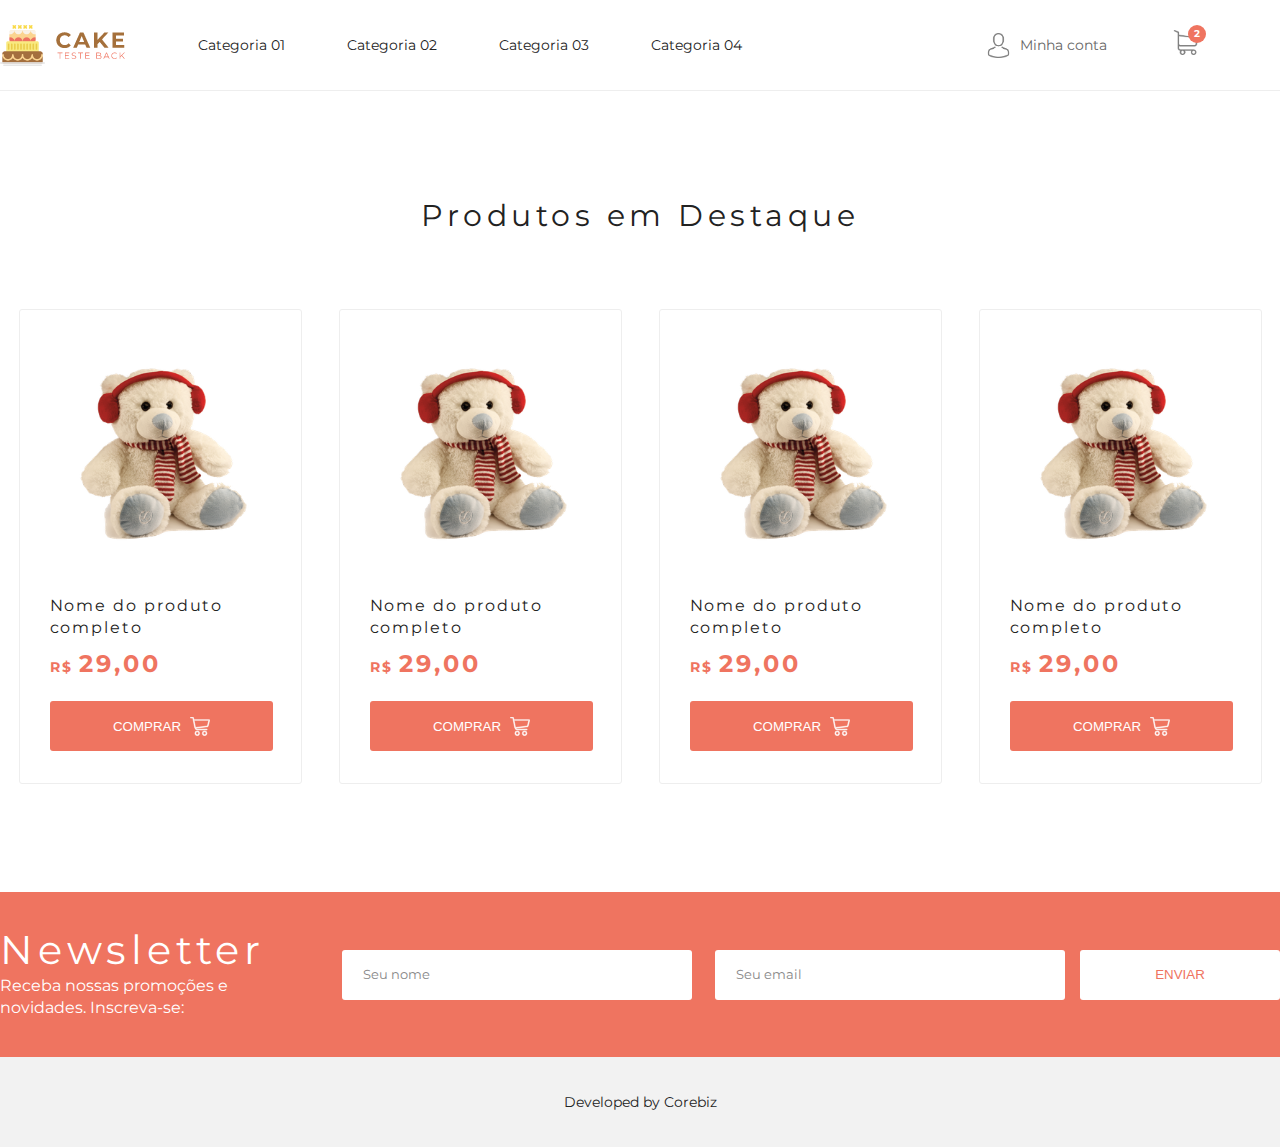
<file: index.html>
<!DOCTYPE html>
<html>
<head>
    <meta charset='utf-8'>
    <meta http-equiv='X-UA-Compatible' content='IE=edge'>
    <title>Teste Fabio CoreBiz</title>
    <meta name='viewport' content='width=device-width, initial-scale=1'>
    <link href="https://fonts.googleapis.com/css?family=Montserrat&display=swap" rel="stylesheet">
    <link rel='stylesheet' type='text/css' media='screen' href='assets/css/estrutura.css'>
    <script src="https://ajax.googleapis.com/ajax/libs/jquery/3.4.1/jquery.min.js"></script>
    <script type="text/javascript" src='assets/js/estrutura.js'></script>    
</head>
<body>
    <header>
        <article>
            <a class="logo">
                <img src="assets/images/logo.png"/>
            </a>
            <nav>
                <a href="">Categoria 01</a>
                <a href="">Categoria 02</a>
                <a href="">Categoria 03</a>
                <a href="">Categoria 04</a>
            </nav>
            <div class="conta">
                <img src="assets/images/conta.svg"/>
                <a id="contaClique" href="javascript:void(0)">Minha conta</a>
            </div>

            <div id="minhaConta">
                <div class="boxCima">
                    <h1>Olá, Willian</h1>
                    <p>willian.lopes@corebiz.com.br</p>
                    <a href="">sair</a>
                </div>
                <div class="ultimaCompra">
                    <h3>Última compra</h3>
                    <div class="ultimaCompraWrapper">
                        <img src="assets/images/urso.png"/>
                        <p>Nome do produto completo</p>
                        <p class="ultimaCompraPreco">R$ 13,88</p>
                    </div>
                </div>
                <a class="minhaContaX" href=""></a>
            </div>

            <div class="carrinhoButton">
                <a class="carrinhoButtonA" href="javascript:void(0)">                    
                    <span><p>2</p></span>
                </a>
            </div>

            <div id="carrinho">
                <div class="carrinhoHeader">
                    <h3>MEU CARRINHO</h3>
                    <p>03 item(s)</p>
                    <a class="carrinhoX" href=""></a>
                </div>

                <div class="carrinhoProd">
                    <a href=""></a>
                    <img src="assets/images/urso.png"/>
                    <div class="wrapper">
                        <div class="carrinhoNomeProduto">
                            <p>Nome do produto completo</p>
                        </div>
                        <div class="carrinhoQtdePreco">
                            <p>- 2 +</p>
                            <p>R$ 13,88</p>
                        </div>
                    </div>
                </div>
                <div class="carrinhoProd">
                    <a href=""></a>
                    <img src="assets/images/urso.png"/>
                    <div class="wrapper">
                        <div class="carrinhoNomeProduto">
                            <p>Nome do produto completo</p>
                        </div>
                        <div class="carrinhoQtdePreco">
                            <p>- 2 +</p>
                            <p>R$ 13,88</p>
                        </div>
                    </div>
                </div>
                <div class="carrinhoProd">
                    <a href=""></a>
                    <img src="assets/images/urso.png"/>
                    <div class="wrapper">
                        <div class="carrinhoNomeProduto">
                            <p>Nome do produto completo</p>
                        </div>
                        <div class="carrinhoQtdePreco">
                            <p>- 2 +</p>
                            <p>R$ 13,88</p>
                        </div>
                    </div>
                </div>

                <div class="carrinhoTotal">
                    <p>Total: R$ 80,19</p>
                    <button>COMPRAR</button>
                    <a href="">Limpar carrinho</a>
                </div>

            </div>

        </article>
    </header>
    <section id="destaques">
        <article>
            <h1>Produtos em Destaque</h1>
            <div class="wrapper-produtos">
                <div class="produto">
                    <img src="assets/images/urso.png"/>
                    <h3>Nome do produto completo</h3>
                    <p class="preco"><span>R$</span>29,00</p>
                    <button>COMPRAR</button>
                </div>
                <div class="produto">
                    <img src="assets/images/urso.png"/>
                    <h3>Nome do produto completo</h3>
                    <p class="preco"><span>R$</span>29,00</p>
                    <button>COMPRAR</button>
                </div>
                <div class="produto">
                    <img src="assets/images/urso.png"/>
                    <h3>Nome do produto completo</h3>
                    <p class="preco"><span>R$</span>29,00</p>
                    <button>COMPRAR</button>
                </div>
                <div class="produto">
                    <img src="assets/images/urso.png"/>
                    <h3>Nome do produto completo</h3>
                    <p class="preco"><span>R$</span>29,00</p>
                    <button>COMPRAR</button>
                </div>                
            </div>
        </article>
    </section>
    <footer>
        <article>
            <div class="newsletter">
                <h1>Newsletter</h1>
                <p>Receba nossas promoções e novidades. Inscreva-se:</p>
            </div>
            <form>
                <input type="text" value="" placeholder="Seu nome">
                <input type="email" value="" placeholder="Seu email">
                <button type="submit">ENVIAR</button>
            </form>
        </article>
    </footer>
    <div id="subfooter">
        <p>Developed by Corebiz</p>
    </div>

</body>
</html>
</file>
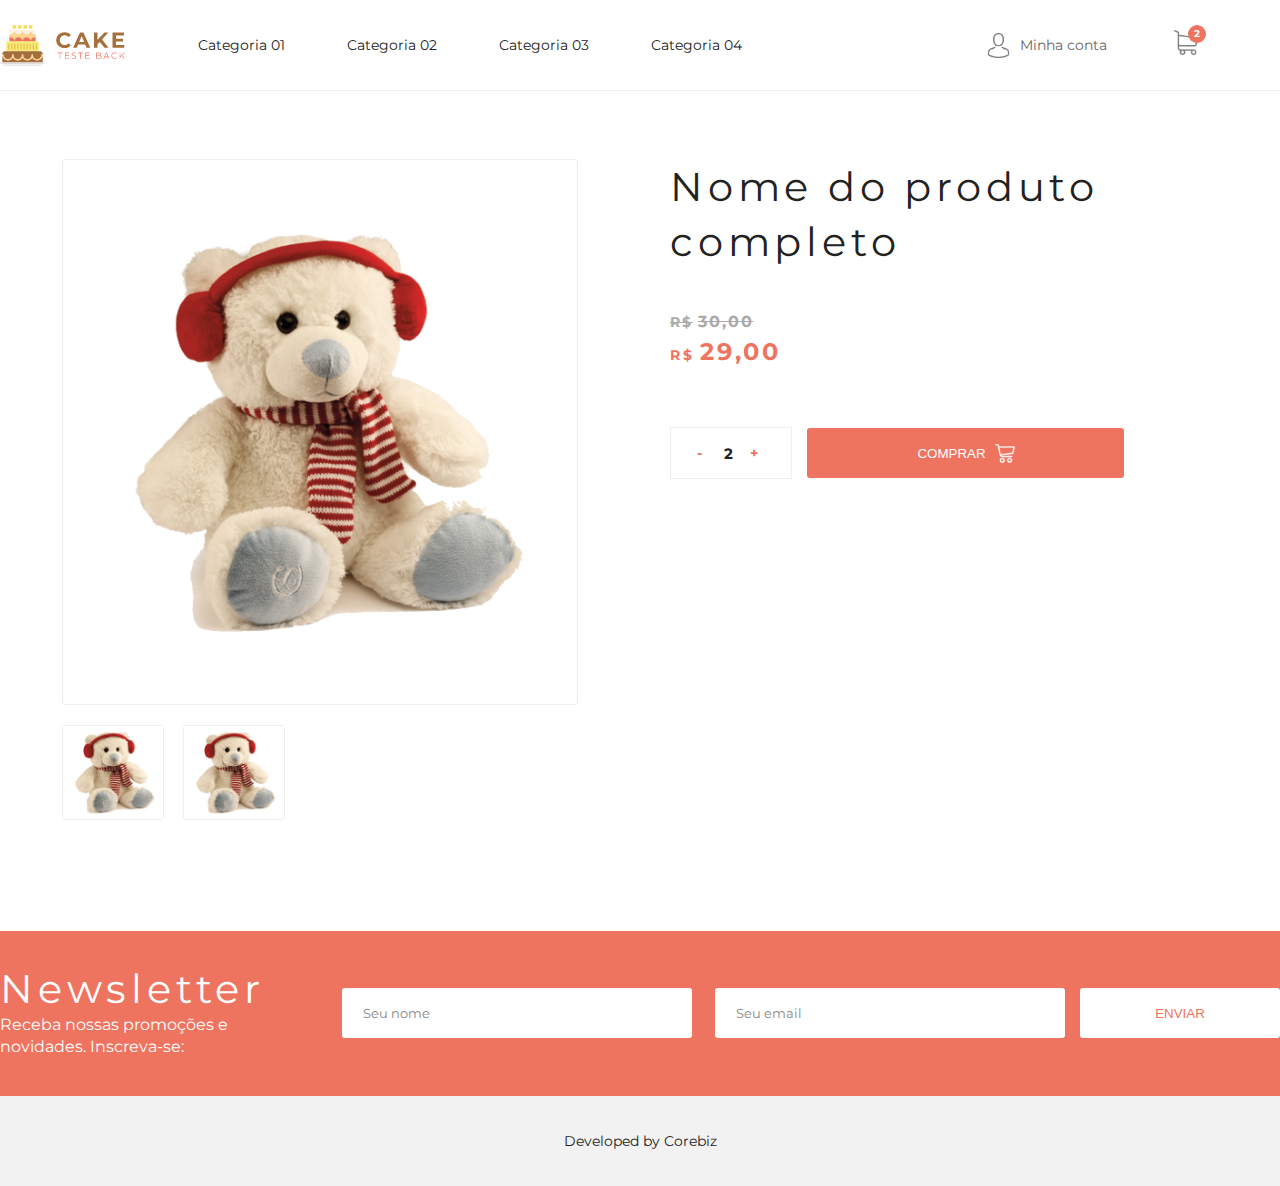
<file: produto.html>
<!DOCTYPE html>
<html>
<head>
    <meta charset='utf-8'>
    <meta http-equiv='X-UA-Compatible' content='IE=edge'>
    <title>Teste Fabio CoreBiz</title>
    <meta name='viewport' content='width=device-width, initial-scale=1'>
    <link href="https://fonts.googleapis.com/css?family=Montserrat&display=swap" rel="stylesheet">
    <link rel='stylesheet' type='text/css' media='screen' href='assets/css/estrutura.css'>
    <script src="https://ajax.googleapis.com/ajax/libs/jquery/3.4.1/jquery.min.js"></script>
    <script type="text/javascript" src='assets/js/estrutura.js'></script>    
</head>
<body class="pageProduto">
    <header>
        <article>
            <a class="logo">
                <img src="assets/images/logo.png"/>
            </a>
            <nav>
                <a href="">Categoria 01</a>
                <a href="">Categoria 02</a>
                <a href="">Categoria 03</a>
                <a href="">Categoria 04</a>
            </nav>
            <div class="conta">
                <img src="assets/images/conta.svg"/>
                <a id="contaClique" href="javascript:void(0)">Minha conta</a>
            </div>

            <div id="minhaConta">
                <div class="boxCima">
                    <h1>Olá, Willian</h1>
                    <p>willian.lopes@corebiz.com.br</p>
                    <a href="">sair</a>
                </div>
                <div class="ultimaCompra">
                    <h3>Última compra</h3>
                    <div class="ultimaCompraWrapper">
                        <img src="assets/images/urso.png"/>
                        <p>Nome do produto completo</p>
                        <p class="ultimaCompraPreco">R$ 13,88</p>
                    </div>
                </div>
                <a class="minhaContaX" href=""></a>
            </div>

            <div class="carrinhoButton">
                <a class="carrinhoButtonA" href="javascript:void(0)">                    
                    <span><p>2</p></span>
                </a>
            </div>

            <div id="carrinho">
                <div class="carrinhoHeader">
                    <h3>MEU CARRINHO</h3>
                    <p>03 item(s)</p>
                    <a class="carrinhoX" href=""></a>
                </div>

                <div class="carrinhoProd">
                    <a href=""></a>
                    <img src="assets/images/urso.png"/>
                    <div class="wrapper">
                        <div class="carrinhoNomeProduto">
                            <p>Nome do produto completo</p>
                        </div>
                        <div class="carrinhoQtdePreco">
                            <p>- 2 +</p>
                            <p>R$ 13,88</p>
                        </div>
                    </div>
                </div>
                <div class="carrinhoProd">
                    <a href=""></a>
                    <img src="assets/images/urso.png"/>
                    <div class="wrapper">
                        <div class="carrinhoNomeProduto">
                            <p>Nome do produto completo</p>
                        </div>
                        <div class="carrinhoQtdePreco">
                            <p>- 2 +</p>
                            <p>R$ 13,88</p>
                        </div>
                    </div>
                </div>
                <div class="carrinhoProd">
                    <a href=""></a>
                    <img src="assets/images/urso.png"/>
                    <div class="wrapper">
                        <div class="carrinhoNomeProduto">
                            <p>Nome do produto completo</p>
                        </div>
                        <div class="carrinhoQtdePreco">
                            <p>- 2 +</p>
                            <p>R$ 13,88</p>
                        </div>
                    </div>
                </div>

                <div class="carrinhoTotal">
                    <p>Total: R$ 80,19</p>
                    <button>COMPRAR</button>
                    <a href="">Limpar carrinho</a>
                </div>

            </div>

        </article>
    </header>
    <section id="destaques">
        <article>            
            <div class="wrapper-produtos">
                <div class="produtoBoxImagens">
                    <div class="produto">
                        <img src="assets/images/ursobig.png"/>                    
                    </div>
                    <div class="produto-thumb">
                        <img src="assets/images/urso.png"/>                    
                    </div>
                    <div class="produto-thumb">
                        <img src="assets/images/urso.png"/>                    
                    </div>
                </div>
                <div class="produtoBoxDesc">
                    <div class="produto">                    
                        <h3>Nome do produto completo</h3>
                        <p class="precoAnterior"><span>R$</span>30,00</p>
                        <p class="preco"><span>R$</span>29,00</p>
                        <div class="produtoBoxLinha">
                            <p><span>-</span> 2 <span>+</span></p>
                            <button>COMPRAR</button>
                        </div>
                    </div>
                </div>
            </div>
        </article>
    </section>
    <footer>
        <article>
            <div class="newsletter">
                <h1>Newsletter</h1>
                <p>Receba nossas promoções e novidades. Inscreva-se:</p>
            </div>
            <form>
                <input type="text" value="" placeholder="Seu nome">
                <input type="email" value="" placeholder="Seu email">
                <button type="submit">ENVIAR</button>
            </form>
        </article>
    </footer>
    <div id="subfooter">
        <p>Developed by Corebiz</p>
    </div>

</body>
</html>
</file>
<file: assets/css/estrutura.css>
/* clean CSS */
    html, body, div, span, applet, object, iframe, h1, h2, h3, h4, h5, h6, p, blockquote, pre, a, abbr, acronym, address, big, cite, code, del, dfn, em, img, ins, kbd, q, s, samp, small, strike, strong, sub, sup, tt, var, b, u, i, center, dl, dt, dd, ol, ul, li, fieldset, form, label, legend, table, caption, tbody, tfoot, thead, tr, th, td, article, aside, canvas, details, embed, figure, figcaption, footer, header, hgroup, menu, nav, output, ruby, section, summary, time, mark, audio, video {margin: 0; padding: 0; border: 0; font-size: 100%; font: inherit; vertical-align: baseline;}article, aside, details, figcaption, figure, footer, header, hgroup, menu, nav, section {display: block;}body {line-height: 1;}ol, ul {list-style: none;}blockquote, q {quotes: none;}blockquote:before, blockquote:after,q:before, q:after {content: '';content: none;}table {border-collapse: collapse;border-spacing: 0;}
/* clean CSS */

/* Variaveis: */
:root {
    --bg: #FFF;
    --principal: #FFF;
    --secundaria: #222222;
    --vermelho: #EF7460;
    --vermelho-hover: #ff8b78;
    --margin: 30px;
    --tempo: 0.2s;
    --radius: 3px;    
    --shadow: 0px 5px 30px 0px rgba(0,0,0,0.1);
}
/* Variaveis: */

html {background: var(--bg); width: 100%; height: 100%; min-height: 100%; overflow-x: hidden;}
body {font-family: 'Montserrat', sans-serif; color: var(--secundaria    ); box-sizing: border-box; background: var(--bg); font-size: 16px; height: 100%; min-height: 100% !important;}


/* Elementos: */
    h1, h2 {display: block; clear: both;}
    strong {font-weight: 700;}
    br {clear: both; display: block;}
    a {color: var(--secundaria); text-decoration: none; -webkit-transition: color var(--tempo) ease-in-out; -moz-transition: color var(--tempo) ease-in-out; -ms-transition: color var(--tempo) ease-in-out; -o-transition: color var(--tempo) ease-in-out; transition: color var(--tempo) ease-in-out; }
    img {display: block; outline: none;}
    section {position: relative;}
    article {position: relative; max-width: 1300px; width: 100%; box-sizing: border-box; margin: auto}
    article:after {content: ''; display: block; clear: both;}
    button { -webkit-transition: background var(--tempo) ease-in-out; -moz-transition: background var(--tempo) ease-in-out; -ms-transition: background var(--tempo) ease-in-out; -o-transition: background var(--tempo) ease-in-out; transition: background var(--tempo) ease-in-out; }
/* :Elementos */

header { border-bottom: 1px solid #EEEEEE }
header article { font-size: 14px; color: var(--secundaria); display: flex; align-items: center; height: 90px; }
header nav a { margin-left: 58px; display: inline-block }
header nav a:hover { color: #ef7460; }
header nav a:first-child { margin-left: 73px; }

#minhaConta { display: none; width: 336px; height: 300px; text-align: center; background: var(--principal); -webkit-box-shadow: var(--shadow); -moz-box-shadow: var(--shadow); box-shadow: var(--shadow); position: absolute; top:91px; right: 180px; z-index: 10; }
#minhaConta h1 { color: var(--vermelho); letter-spacing: 0.12em; font-size: 22px; margin: 0; margin-top: 44px;}
#minhaConta p { color: #AAAAAA; font-size: 12px; text-align: center; letter-spacing: 0.12em; margin-top: 7px; margin-bottom: 17px; }
#minhaConta a { color: var(--vermelho); text-decoration: underline; font-size: 12px; text-align: center; letter-spacing: 0.12em; }
#minhaConta a:hover { color: var(--vermelho-hover); }
#minhaConta .ultimaCompra { height: 148px; border-top: 1px solid rgba(112, 112, 112, 0.20);margin-top: 40px; }
#minhaConta .ultimaCompra h3 { font-size: 12px; margin-top: 25px; margin-bottom: 24px; color: #AAAAAA; }
#minhaConta .ultimaCompra img { max-width: 50px; }
#minhaConta .ultimaCompraWrapper { box-sizing: border-box; padding: 0 22px; display: flex; align-items: center; height: 46px; }
#minhaConta .ultimaCompraWrapper p { text-align: left; color: #2D2D2D; letter-spacing: 0.12em; width: 160px; margin: 0; margin-left: 10px; }
#minhaConta .ultimaCompraWrapper p.ultimaCompraPreco { width: 61px; margin: 0; font-weight: bold; }
.minhaContaX { background-image: url(../images/x.svg); width: 12px; background-repeat: no-repeat; height: 12px; display: block; z-index: 10; position: absolute; top: 25px; right: 25px; }

#carrinho { display: none; width: 336px; position: absolute; background: var(--principal); z-index: 10; top:91px; right: 95px; -webkit-box-shadow: var(--shadow); -moz-box-shadow: var(--shadow); box-shadow: var(--shadow); }
.carrinhoHeader { width: 100%; height: 66px; box-sizing: border-box; padding: 0 25px; background: var(--vermelho); color: var(--principal); display: flex; align-items: center; justify-content: left; } 
.carrinhoHeader::before { content: ""; width: 0; height: 0; border-left: 5px solid transparent; border-right: 5px solid transparent; border-bottom: 6px solid #ef7460; position: absolute; right: 15px; top: -6px; }
.carrinhoHeader h3 { font-size: 16px; letter-spacing: 0.12em; }
.carrinhoHeader p { font-size: 10px; margin-left: 8px; letter-spacing: 0.12em; }
.carrinhoX { background-image: url(../images/carrinhox.svg); background-repeat: no-repeat; width: 12px; height: 12px; display: block; position: absolute; right: 25px; }

.carrinhoProd { width: 100%; box-sizing: border-box; padding: 25px; height: 122px; display: flex; align-items: center; }
.carrinhoProd a { width: 12px; height: 12px; display: inline-block; }
.carrinhoProd a::before { content:""; width: 12px; height: 12px; background-image: url(../images/carrinhoxpreto.svg); background-repeat: no-repeat; display: inline-block; }
.carrinhoProd img { max-width: 72px; margin-left: 17px; }
.carrinhoProd .wrapper { display: grid; grid-template-rows: 50% 50%; align-items: center; height: 100%; margin-left: 20px; }

.carrinhoNomeProduto { font-size: 12px; letter-spacing: 0.12em; color: #2D2D2D; line-height: 17px; }

.carrinhoQtdePreco { display: grid; grid-template-columns: 50% 50%; align-items: center; }
.carrinhoQtdePreco p:first-child { font-size: 15px; font-weight: bold; color: var(--secundaria); letter-spacing: 0.12em; }
.carrinhoQtdePreco p:last-child { font-size: 12px; font-weight: bold; color: var(--secundaria); letter-spacing: 0.12em; text-align: right; }

.carrinhoTotal { height: 180px; box-sizing: border-box; text-align: center; padding: 0 25px; -webkit-box-shadow: 0px -5px 6px 0px rgba(0,0,0,0.16); -moz-box-shadow: 0px -5px 6px 0px rgba(0,0,0,0.16); box-shadow: 0px -5px 6px 0px rgba(0,0,0,0.16); }
.carrinhoTotal p { font-size: 16px; font-weight: bold; letter-spacing: 0.12em; padding-top:23px; padding-bottom: 19px; text-align: center; }
.carrinhoTotal button { font-size:15px; font-weight: bold; width: 286px; height: 50px; background: var(--vermelho); margin-bottom:32px; border: 0; border-radius: var(--radius); color: var(--principal); display: flex; align-items: center; justify-content: center; }
.carrinhoTotal button:hover { cursor: pointer; background: var(--vermelho-hover); }
.carrinhoTotal button:after { content: url(../images/carrinho-branco.svg); width: 19px; height: 18px; float: left; display: block; margin-left: 9px; }
.carrinhoTotal a { color: #2D2D2D; opacity: 0.5; letter-spacing: 0.12em; display: inline-block; }
.carrinhoTotal a:hover { opacity: 0.8; }
.carrinhoTotal a::before { content:""; width: 12px; height: 12px; background-image: url(../images/carrinhoxcinza.svg); background-repeat: no-repeat; display: inline-block; padding-right: 11px; }

.conta { display: flex; align-items: center; margin-left: 244px }
.conta a { color: #666666; margin-left: 9px }
.conta a:hover { color: #ef7460; }
.carrinhoButton { margin-left: 66px; width: 34px; height: 30px; background-image: url(../images/carrinho.svg); background-repeat: no-repeat; }
.carrinhoButton a { height: 100%; display: block; }
.carrinhoButton span { width: 18px; height: 18px; border-radius: 50%; background-color: var(--vermelho); color: var(--principal); font-size: 10px; font-weight: bold; display: flex; align-items: center; justify-content: center; margin-left: 15px; margin-top: -5px; }

#destaques { padding-bottom: 108px; box-sizing: border-box; z-index: 1; }
#destaques h1 { font-size: 30px; text-align: center; margin: 110px 0 78px 0; letter-spacing: 0.15em; }

.wrapper-produtos { display: grid; grid-template-columns: 25% 25% 25% 25%; justify-items: center; }

.produto { max-width: 283px; padding: 0 30px; border: 1px solid #EEEEEE; border-radius: var(--radius); box-sizing: border-box; -webkit-transition: box-shadow var(--tempo) ease-in-out; -moz-transition: box-shadow var(--tempo) ease-in-out; -ms-transition: box-shadow var(--tempo) ease-in-out; -o-transition: box-shadow var(--tempo) ease-in-out; transition: box-shadow var(--tempo) ease-in-out; }
.produto:hover { border: 1px solid #fff; -webkit-box-shadow: var(--shadow); -moz-box-shadow: var(--shadow); box-shadow: var(--shadow); }
.produto img { margin: auto; max-width: 100%; margin-top: 46px; margin-bottom: 44px; }
.produto h3 { line-height: 22px; letter-spacing: 0.12em; margin-bottom: 13px; }
.produto p { font-size: 24px; color: var(--vermelho); font-weight: bold; display: inline-block; letter-spacing: 0.12em; margin-bottom: 25px; }
.produto p span { font-size: 14px; margin-right: 5px; }
.produto button { width: 223px; height: 50px; background: var(--vermelho); margin-bottom:32px; border: 0; border-radius: var(--radius); color: var(--principal); display: flex; align-items: center; justify-content: center; }
.produto button:hover { cursor: pointer; background: var(--vermelho-hover); }
.produto button:after { content: url(../images/carrinho-branco.svg); width: 19px; height: 18px; float: left; display: block; margin-left: 9px; }

footer { width: 100%; height: 165px; background: var(--vermelho); color: var(--principal); display: flex; align-items: center; }
footer article { display: flex; align-items: center; }
.newsletter { max-width: 260px; display: inline-block; }
.newsletter h1 { font-size: 40px; letter-spacing: 0.12em; margin-bottom: 5px; }
.newsletter p { font-size: 16px; line-height: 22px; }
footer form { display: inline-block; margin-left: 82px }
footer form input { width: 350px; height: 50px; border:0; border-radius: var(--radius); padding-left: 21px; box-sizing: border-box; }
footer form input:first-child { margin-right: 19px; }
footer form input::placeholder { color: #888888; font-family: 'Montserrat', sans-serif; }
footer button { width: 200px; height: 50px; color: var(--vermelho); background: var(--principal); border: 0; border-radius: var(--radius); display: inline-block; position: absolute; right: 0; }
footer button:hover { cursor: pointer; background: #ef7460; border: 1px solid var(--principal); color: var(--principal); }

#subfooter { height: 90px; font-size: 14px; display: flex; align-items: center; justify-content: center; background: #F2F2F2 }


/* -------------------------------- Pagina Produto: --------------------------------- */	
.pageProduto .wrapper-produtos { display: grid; grid-template-columns: 50% 50%; justify-items: center; }
.pageProduto .produto { max-width: 100%; padding: 0 30px; }
.pageProduto .produto:last-child { max-width: 100%; padding: 0 30px; border:initial; }
.pageProduto .produto:last-child:hover { box-shadow: initial; }
.pageProduto .produto h3 { font-size: 40px; line-height: 55px; letter-spacing: 0.12em; margin-bottom: 45px; }
.pageProduto .produto p { margin-bottom: 10px; }
.pageProduto .produto-thumb { display: inline-block; border: 1px solid #EEEEEE; border-radius: var(--radius); margin-top: 20px; margin-right: 15px; }
.pageProduto .produto-thumb img { max-width: 100px; }

.pageProduto .produto .precoAnterior { color: #AAAAAA; font-size: 16px; display: block; text-decoration: line-through; }

.pageProduto #destaques { padding-top: 68px }
.pageProduto .produtoBoxDesc { float: left; }
.pageProduto .produtoBoxDesc button { margin-top: 10px; }
.pageProduto .produtoBoxLinha { display: flex; align-items: center; margin-top: 53px }
.pageProduto .produtoBoxLinha p, .pageProduto .produtoBoxLinha button { display: flex; margin: 0 }
.pageProduto .produtoBoxLinha button { width: 317px }
.pageProduto .produtoBoxLinha p { color: var(--secundaria); font-size: 15px; width: 120px; height: 50px; border: 1px solid #EEEEEE; }
.pageProduto .produtoBoxLinha p:first-child { display: flex; align-items: center; justify-content: center; margin-right: 15px; }
.pageProduto .produtoBoxLinha span { color: var(--vermelho); padding: 0 15px }
/* -------------------------------- Pagina Produto: --------------------------------- */	





/* -------------------------------- Versionamento Mobile: --------------------------------- */	

@media screen and (max-width: 1024px) { 
    header nav { display: none; }
    header article { justify-content: space-evenly; padding: 0 15px; }
    .logo img { max-width: 100px; }
    .conta { margin-left: 0; }
    .carrinhoButton { margin-left: 0; }
    .wrapper-produtos { grid-template-columns: 100%; }
    #destaques { padding-bottom: 50px; }
    #destaques h1 { margin: 50px 0 50px 0; }
    #minhaConta { right: initial; max-width: 100%; }
    #carrinho { right: initial; max-width: 100%; }
    .carrinhoHeader::before { display: none; }
    .carrinhoProd { padding: 15px }
    .carrinhoProd img { max-width: 55px; margin-left: 5px; }
    .carrinhoTotal button { max-width: 100%; }
    .produto { margin-bottom: 25px; }
    footer { height: initial; }
    footer article { display: grid; grid-template-columns: 100%; }
    .newsletter { max-width: 100%; padding: 25px }
    .newsletter h1 { font-size: 35px; }
    .newsletter p { font-size: 12px; }
    footer form { margin-left: 0; padding: 0 25px; }
    footer form input { width: 100%; margin-bottom: 20px; }
    footer form input:first-child { margin-right:0 }
    footer button { margin-bottom: 25px; position: initial; width: 100%; }
    
    
    /* -------------------------------- Pagina Produto Mobile: --------------------------------- */	
    
    .pageProduto .wrapper-produtos { display: grid; grid-template-columns: 100%; }
    .pageProduto .produtoBoxImagens { padding: 20px; }
    .pageProduto .produto-thumb { margin-top: initial }
    .pageProduto .produto h3 { font-size: 25px; line-height: 30px; margin-bottom: 25px; }
    .pageProduto .produtoBoxDesc { max-width: 100%; }
    .pageProduto .produtoBoxLinha { margin-top: 20px; }
    .pageProduto #destaques { padding-top: initial; }
}
</file>
